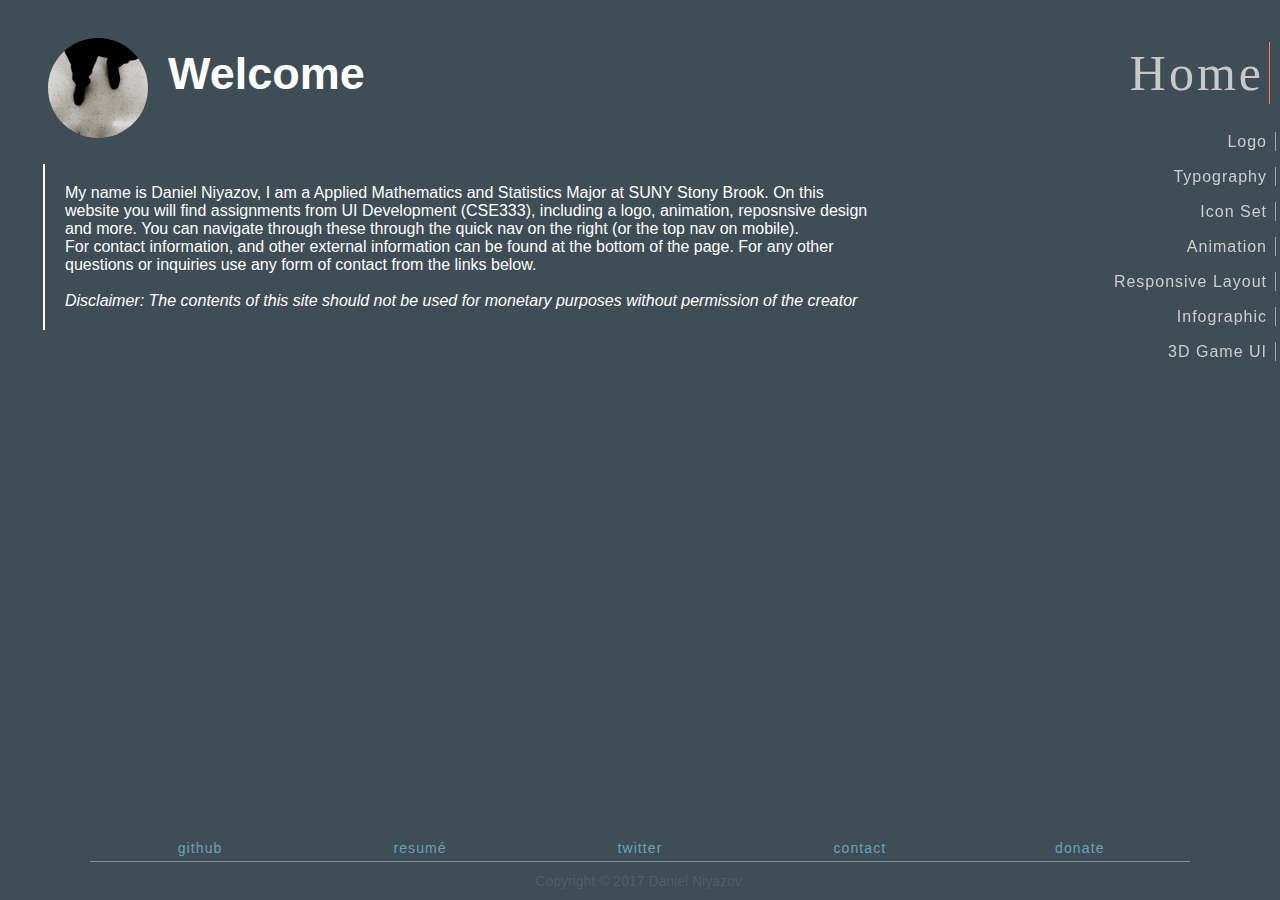
<file: index.html>
<!DOCTYPE html lang="en">
<html>
<head>
	<meta charset="utf-8">
	<meta name="viewport" content="width=device-width, initial-scale=1.0">
	<link rel="stylesheet" href="main.css">
	<script type="text/javascript" src="https://ajax.googleapis.com/ajax/libs/jquery/1.12.0/jquery.min.js"></script>
  <script type="text/javascript" src="js/mobile-nav.js"></script>
	<title>Home</title>
</head>

<body>
	<div id="mobileNavBar">
			<a href="javascript:void(0)" onclick="togglenav()"><img id="navOpen" src="resources/nav_button.svg" alt="MENU"></a>
			<p id="mobileNavTitle">Home</p>
	</div>
	<div id="bigTitle">
	  <h1>Home</h1>
	</div>
	<div>
		<ul id="side-nav">
			<li><a href="logo">Logo</a></li>
			<li><a href="typography">Typography</a></li>
			<li><a href="iconset">Icon Set</a></li>
			<li><a href="animation">Animation</a></li>
			<li><a href="responsive">Responsive Layout</a></li>
			<li><a href="infographic">Infographic</a></li>
			<li><a href="game">3D Game UI</a></li>
		</ul>
	</div>
	<div class="mainContent">
		<img class="avy" src="./resources/avy.jpg"><h1>Welcome</h1>
		<br>
		<p>
			My name is Daniel Niyazov, I am a Applied Mathematics and Statistics Major at SUNY Stony Brook. On this website you will find assignments from UI Development (CSE333), including a logo, animation, reposnsive design and more. You can navigate through these through the quick nav on the right (or the top nav on mobile).
			<br>
			For contact information, and other external information can be found at the bottom of the page. For any other questions or inquiries use any form of contact from the links below.
			<br>
			<br>
				<em>Disclaimer: The contents of this site should not be used for monetary purposes without permission of the creator</em>
		</p>
	</div>
	<div class="externalLinks">

				<div id="menuBar">
					<ul id="list-nav">
						<li><a href="https://github.com/ridn">github</a></li>
						<li><a href="https://ridn.me/resources/resume.pdf">resumé</a></li>
						<li><a href="https://twitter.com/r_idn">twitter</a></li>
						<li><a href="mailto:dan@ridn.me">contact</a></li>
						<li><a href="https://cash.me/$ridn">donate</a></li>
					</ul>
				</div>

	</div>
	<div class="footer">
		Copyright © 2017 Daniel Niyazov.
	</div>
</body>

</html>
</file>
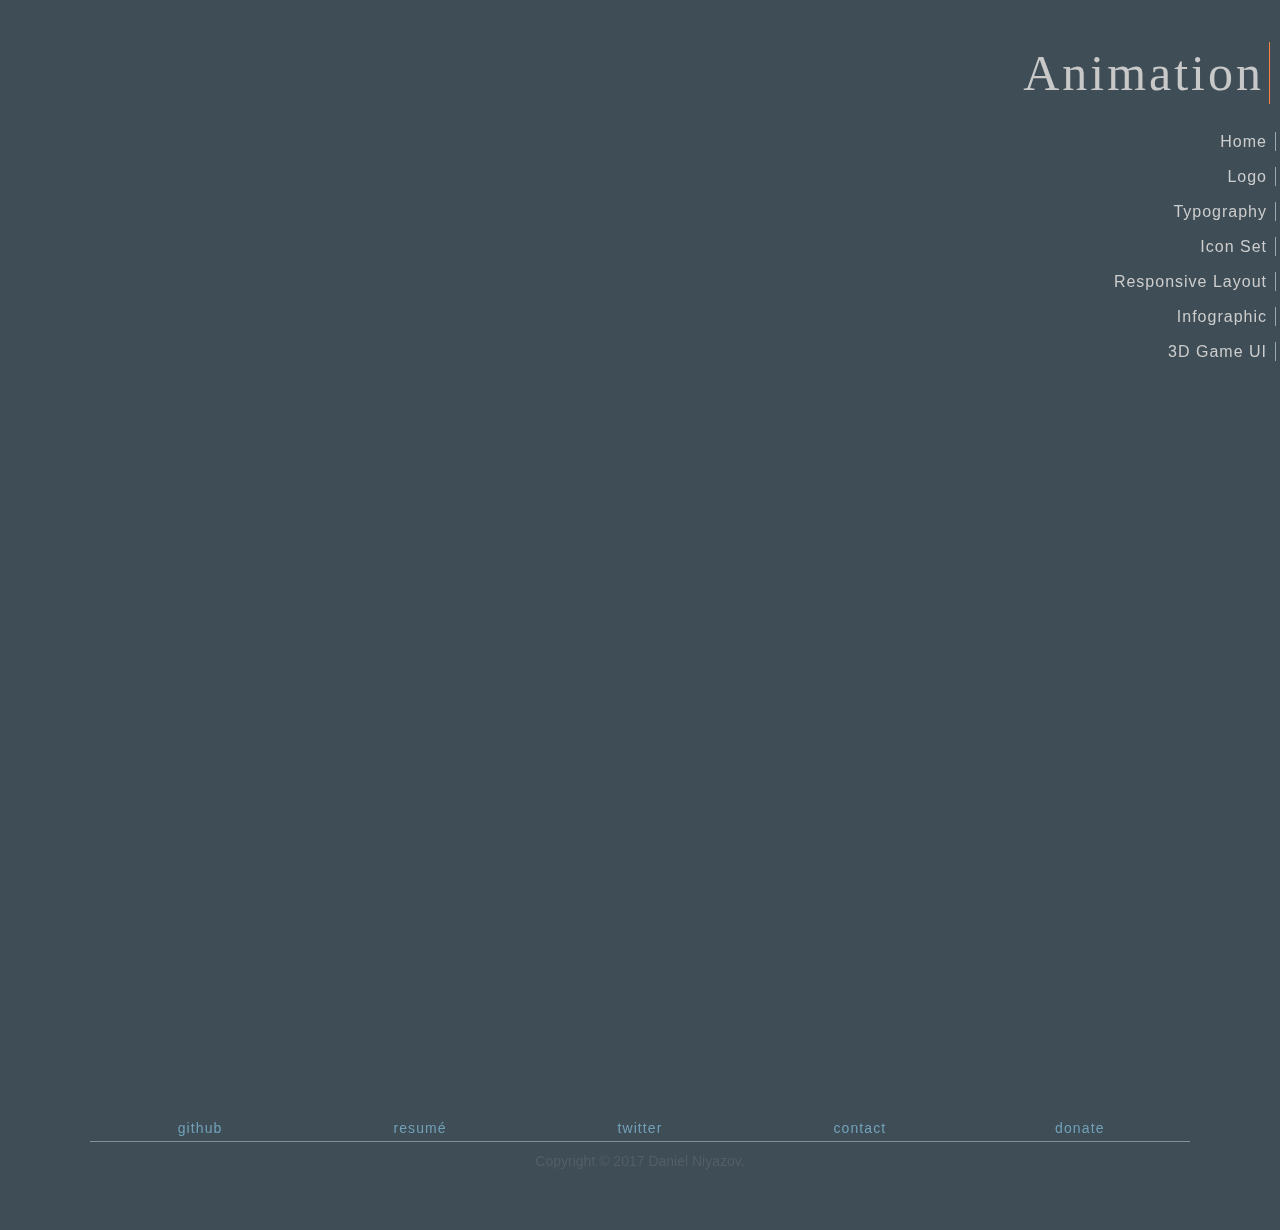
<file: animation/index.html>
<!DOCTYPE html>
<html>

<head>
  <meta charset="utf-8">
  <meta name="viewport" content="width=device-width, initial-scale=1.0">
  <title>Animation</title>
  <link rel="stylesheet" href="../main.css">
  <link rel="stylesheet" href="style/animation.css">
  <script type="text/javascript" src="https://ajax.googleapis.com/ajax/libs/jquery/1.12.0/jquery.min.js"></script>
  <script type="text/javascript" src="../js/mobile-nav.js"></script>

  <link href="https://fonts.googleapis.com/css?family=Roboto" rel="stylesheet" type="text/css">

</head>

<body class="htmlNoPages">
  <div id="mobileNavBar">
      <a href="javascript:void(0)" onclick="togglenav()"><img id="navOpen" src="../resources/nav_button.svg" alt="YO"></a>
      <p id="mobileNavTitle">Animation</p>
  </div>

	<div id="bigTitle">
	  <h1>Animation</h1>
	</div>
  <div>
    <ul id="side-nav">
      <li><a href="../">Home</a></li>
      <li><a href="../logo">Logo</a></li>
      <li><a href="../typography">Typography</a></li>
      <li><a href="../iconset">Icon Set</a></li>
      <li><a href="../responsive">Responsive Layout</a></li>
      <li><a href="../infographic">Infographic</a></li>
      <li><a href="../game">3D Game UI</a></li>
    </ul>
  </div>
	<div class="mainContent">
            <h1 class="gwd-p-pcgd gwd-p-1xrl gwd-p-28y2 gwd-gen-z2qzgwdanimation">Subtly</h1>
            <h1 class="gwd-p-pcgd gwd-p-sxkg gwd-gen-1g0ygwdanimation">Is</h1>
            <h1 class="gwd-p-pcgd gwd-p-1xrl gwd-p-1uig gwd-gen-16j9gwdanimation">Key</h1>

            <p id="animated" class="gwd-p-t70a gwd-gen-73epgwdanimation" >While animation can certainly be fun, attractive, and often even helpful to users, its important to know its limits. Users enjoy animations only as long as they don't impede on getting something done. It is well known that end users can be impatient, especially when using the web or applications. Should a page take an obnoxious amount of time to animate before its loaded and usable, productivity decreases. Given that the average time spent on a particular webpage is under a minute, using animations liberally severely cuts into that time. Furthermore, an animation can help draw attention to how things are intended to be used or make actions feel more natural. Incorrect use just for aesthetics can further complicate a user interface and alienate a user. <em>It looks pretty, but I can't figure out how to do anything</em>. That aside, properly employed animation can be helpful, feel natural, and add fluidity to an interface. Not to mention that lacking any sort of animation would also alienate users from lack of excitement. Most importantly they can be really fun to watch and interact with!</p>
            <br>
            <p class="blinker">Does this evoke any anticipation? </p>
            <div class="gwd-p-t70a images">
            <img class="lil-gif" src="./resources/slide.gif">
            <img class="lil-gif" src="./resources/loader.gif">
            <img class="lil-gif" src="./resources/switch.gif">
            </div>
        </div>
    <div class="spacer"></div>
	<div class="externalLinks">

				<div id="menuBar">
					<ul id="list-nav">
						<li><a href="https://github.com/ridn">github</a></li>
						<li><a href="https://ridn.me/resources/resume.pdf">resumé</a></li>
						<li><a href="https://twitter.com/r_idn">twitter</a></li>
						<li><a href="mailto:dan@ridn.me">contact</a></li>
						<li><a href="https://cash.me/$ridn">donate</a></li>
					</ul>
				</div>

	</div>
	<div class="footer">
		Copyright © 2017 Daniel Niyazov.
	</div>
</body>

</html>
</file>
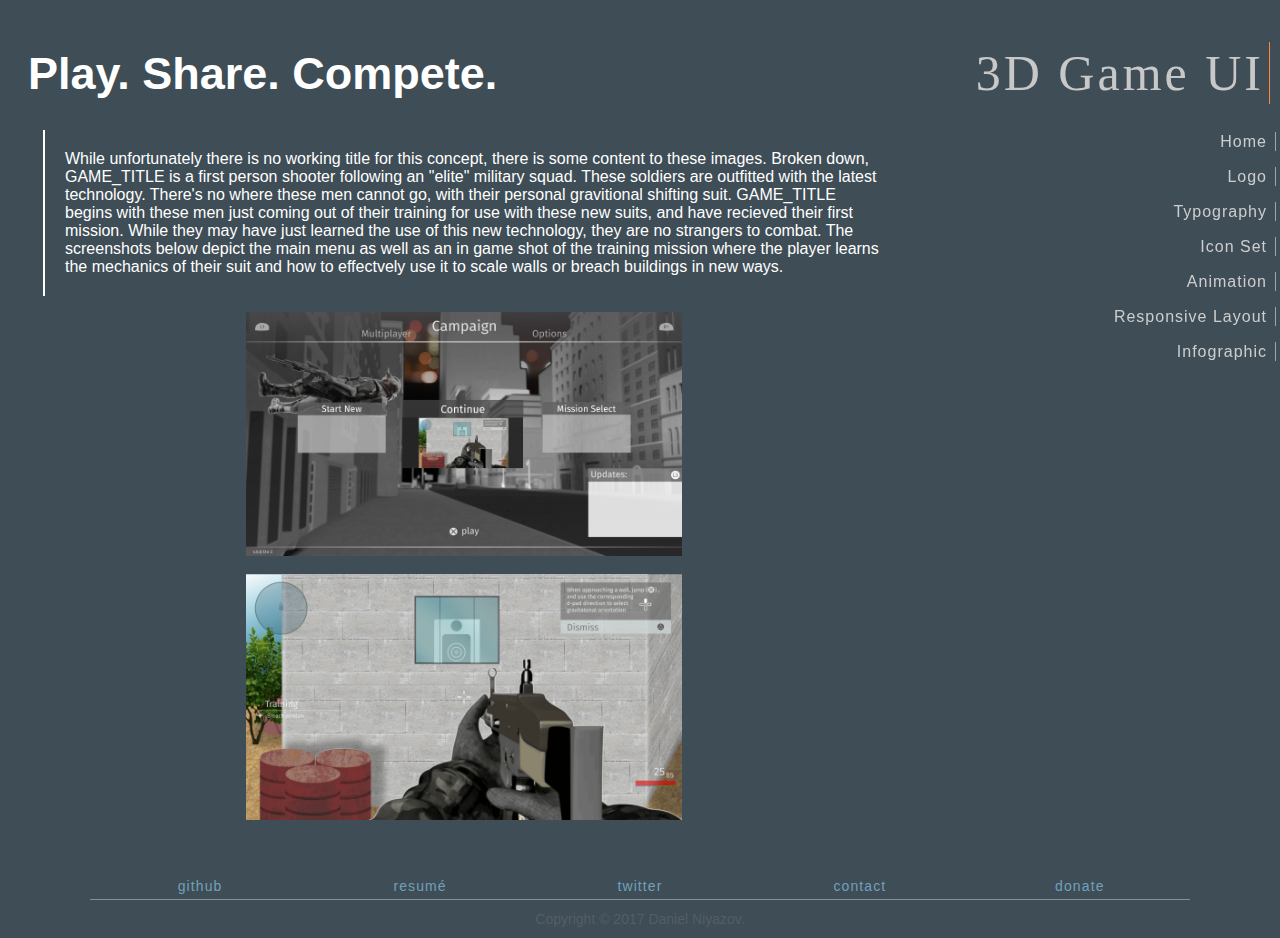
<file: game/index.html>
<!DOCTYPE html lang="en">
<html>
<head>
	<meta charset="utf-8">
	<meta name="viewport" content="width=device-width, initial-scale=1.0">
	<link rel="stylesheet" href="../main.css">
	<script type="text/javascript" src="https://ajax.googleapis.com/ajax/libs/jquery/1.12.0/jquery.min.js"></script>
  <script type="text/javascript" src="../js/mobile-nav.js"></script>
	<title>Game UI</title>
</head>

<body>
	<div id="mobileNavBar">
			<a href="javascript:void(0)" onclick="togglenav()"><img id="navOpen" src="../resources/nav_button.svg" alt="MENU"></a>
			<p id="mobileNavTitle">3D Game UI</p>
	</div>	<div id="bigTitle">
	  <h1>3D Game UI</h1>
	</div>
	<div>
		<ul id="side-nav">
			<li><a href="../">Home</a></li>
			<li><a href="../logo">Logo</a></li>
			<li><a href="../typography">Typography</a></li>
			<li><a href="../iconset">Icon Set</a></li>
			<li><a href="../animation">Animation</a></li>
			<li><a href="../responsive">Responsive Layout</a></li>
			<li><a href="../infographic">Infographic</a></li>
		</ul>
	</div>
	<div class="mainContent">
		<h1>Play. Share. Compete.</h1>
		<p>
			While unfortunately there is no working title for this concept, there is some content to these images.
			Broken down, GAME_TITLE is a first person shooter following an "elite" military squad. These soldiers are outfitted with the latest technology. There's no where these men cannot go, with their personal gravitional shifting suit. GAME_TITLE begins with these men just coming out of their training for use with these new suits, and have recieved their first mission. While they may have just learned the use of this new technology, they are no strangers to combat.
			The screenshots below depict the main menu as well as an in game shot of the training mission where the player learns the mechanics of their suit and how to effectvely use it to scale walls or breach buildings in new ways.
		</p>
		<img class="full-res" src="./resources/gameui.ss1.png">
		<br>
		<img class="full-res" src="./resources/gameui.ss2.png">
	</div>
	<div class="spacer"></div>

	<div class="externalLinks">

				<div id="menuBar">
					<ul id="list-nav">
						<li><a href="https://github.com/ridn">github</a></li>
						<li><a href="https://ridn.me/resources/resume.pdf">resumé</a></li>
						<li><a href="https://twitter.com/r_idn">twitter</a></li>
						<li><a href="mailto:dan@ridn.me">contact</a></li>
						<li><a href="https://cash.me/$ridn">donate</a></li>
					</ul>
				</div>

	</div>
	<div class="footer">
		Copyright © 2017 Daniel Niyazov.
	</div>
</body>

</html>
</file>
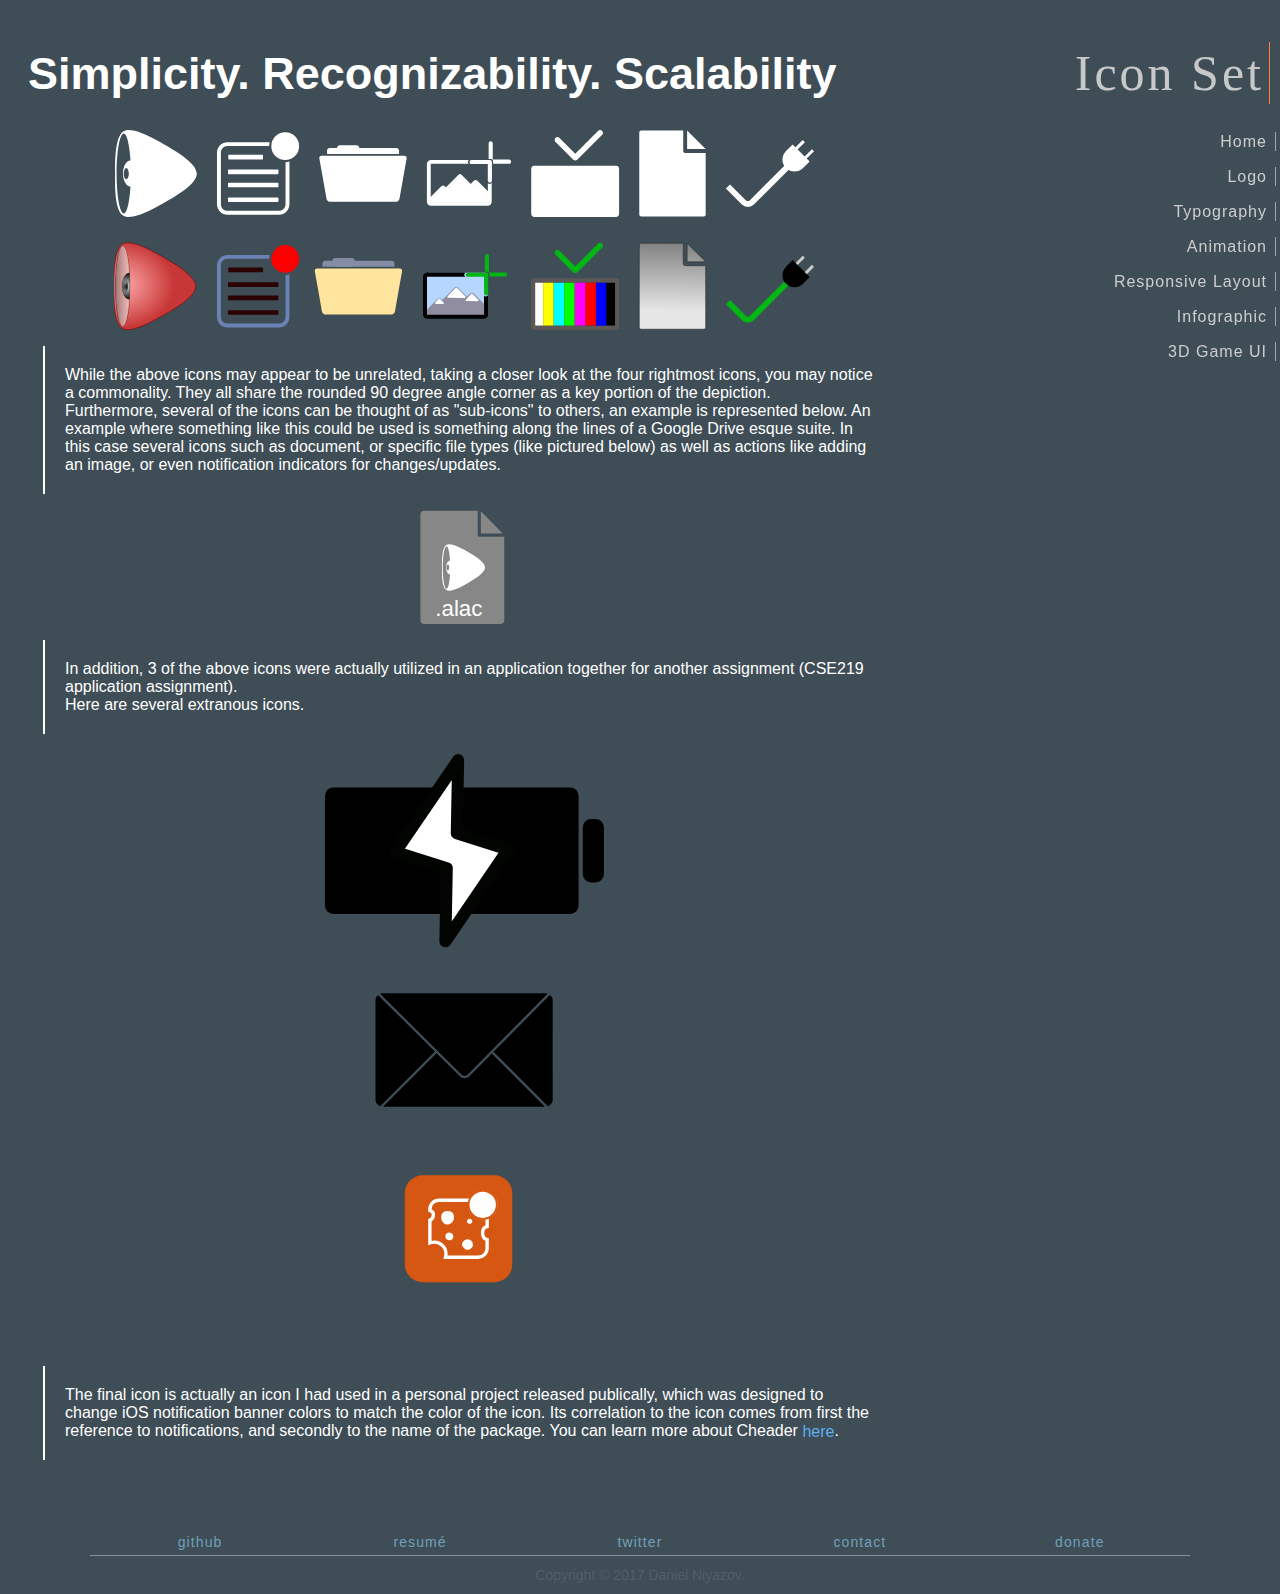
<file: iconset/index.html>
<!DOCTYPE html lang="en">
<html>
<head>
	<meta charset="utf-8">
	<meta name="viewport" content="width=device-width, initial-scale=1.0">
	<link rel="stylesheet" href="../main.css">
	<script type="text/javascript" src="https://ajax.googleapis.com/ajax/libs/jquery/1.12.0/jquery.min.js"></script>
  <script type="text/javascript" src="../js/mobile-nav.js"></script>
	<title>Icons</title>
</head>

<body>
	<div id="mobileNavBar">
			<a href="javascript:void(0)" onclick="togglenav()"><img id="navOpen" src="../resources/nav_button.svg" alt="YO"></a>
			<p id="mobileNavTitle">Icon Set</p>
	</div>

	<div id="bigTitle">
	  <h1>Icon Set</h1>
	</div>
	<div>
		<ul id="side-nav">
			<li><a href="../">Home</a></li>
			<li><a href="../logo">Logo</a></li>
			<li><a href="../typography">Typography</a></li>
			<li><a href="../animation">Animation</a></li>
			<li><a href="../responsive">Responsive Layout</a></li>
			<li><a href="../infographic">Infographic</a></li>
			<li><a href="../game">3D Game UI</a></li>
		</ul>
	</div>
	<div class="mainContent">
		<h1>Simplicity. Recognizability. Scalability</h1>
		<img src='./resources/iconset.svg' alt='complete icon set'>
		<p>
			While the above icons may appear to be unrelated, taking a closer look at the four rightmost icons, you may notice a commonality. They all share the rounded 90 degree angle corner as a key portion of the depiction.
			<br>
			Furthermore, several of the icons can be thought of as "sub-icons" to others, an example is represented below. An example where something like this could be used is something along the lines of a Google Drive esque suite. In this case several icons such as document, or specific file types (like pictured below) as well as actions like adding an image, or even notification indicators for changes/updates.
		</p>
		<img src="./resources/doc-audio.svg">
		<p>
			In addition, 3 of the above icons were actually utilized in an application together for another assignment (CSE219 application assignment).
			<br>
			Here are several extranous icons.
		</p>
		<img src="./resources/battery.svg"><img src="./resources/mail.svg"><img src="./resources/cheader.svg">
		<p>
			The final icon is actually an icon I had used in a personal project released publically, which was designed to change iOS notification banner colors to match the color of the icon. Its correlation to the icon comes from first the reference to notifications, and secondly to the name of the package. You can learn more about Cheader <a href="http://cydia.saurik.com/package/com.ridn.cheader/" target="_blank">here</a>.
		</p>
	</div>
	<div class="spacer"></div>

	<div class="externalLinks">

				<div id="menuBar">
					<ul id="list-nav">
						<li><a href="https://github.com/ridn">github</a></li>
						<li><a href="https://ridn.me/resources/resume.pdf">resumé</a></li>
						<li><a href="https://twitter.com/r_idn">twitter</a></li>
						<li><a href="mailto:dan@ridn.me">contact</a></li>
						<li><a href="https://cash.me/$ridn">donate</a></li>
					</ul>
				</div>

	</div>
	<div class="footer">
		Copyright © 2017 Daniel Niyazov.
	</div>
</body>

</html>
</file>
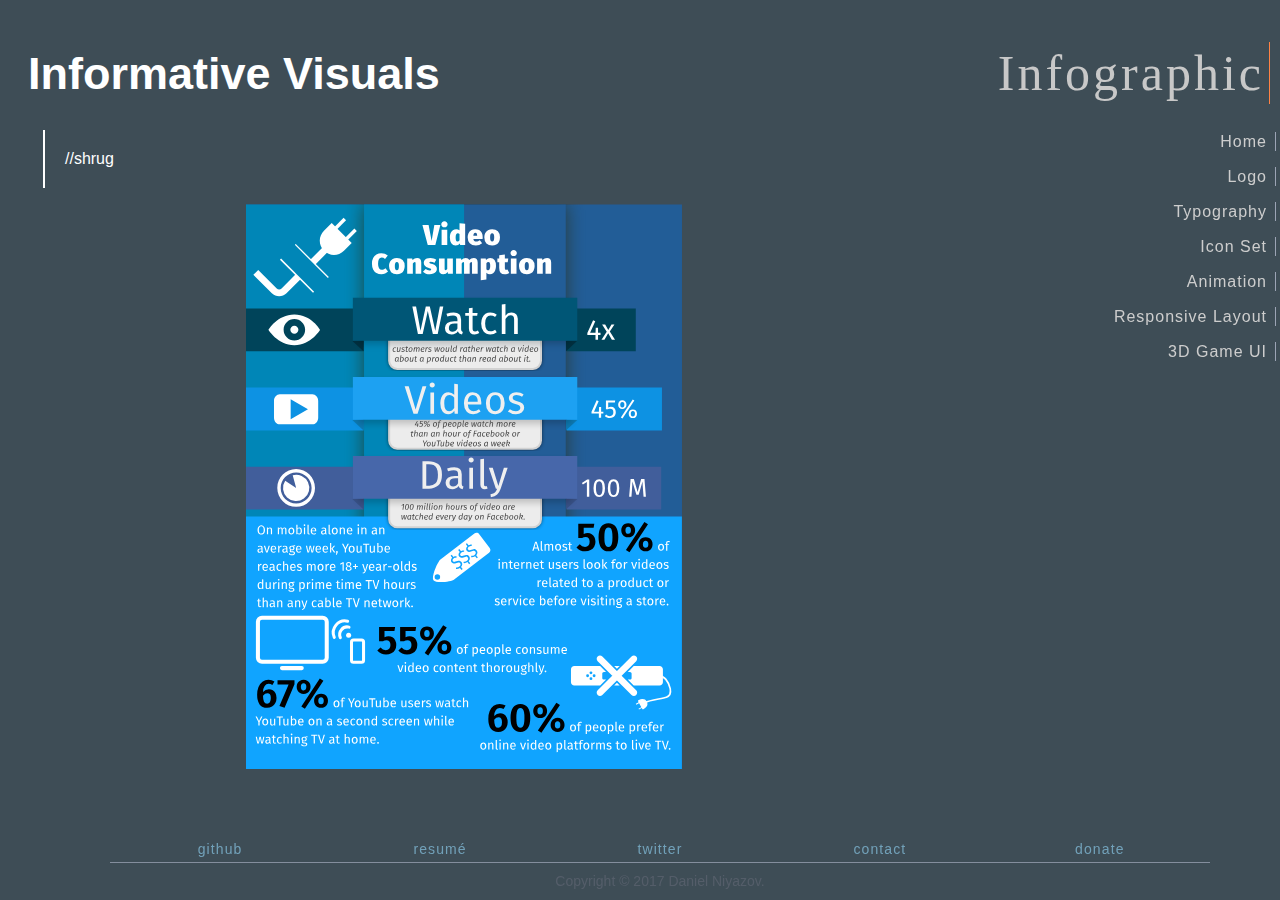
<file: infographic/index.html>
<!DOCTYPE html lang="en">
<html>
<head>
	<meta charset="utf-8">
	<meta name="viewport" content="width=device-width, initial-scale=1.0">
	<link rel="stylesheet" href="../main.css">
	<script type="text/javascript" src="https://ajax.googleapis.com/ajax/libs/jquery/1.12.0/jquery.min.js"></script>
  <script type="text/javascript" src="../js/mobile-nav.js"></script>
	<title>Infographic</title>
</head>

<body>
	<div id="mobileNavBar">
			<a href="javascript:void(0)" onclick="togglenav()"><img id="navOpen" src="../resources/nav_button.svg" alt="MENU"></a>
			<p id="mobileNavTitle">Infographic</p>
	</div>
	<div id="bigTitle">
	  <h1>Infographic</h1>
	</div>
	<div>
		<ul id="side-nav">
			<li><a href="../">Home</a></li>
			<li><a href="../logo">Logo</a></li>
			<li><a href="../typography">Typography</a></li>
			<li><a href="../iconset">Icon Set</a></li>
			<li><a href="../animation">Animation</a></li>
			<li><a href="../responsive">Responsive Layout</a></li>
			<li><a href="../game">3D Game UI</a></li>
		</ul>
	</div>
	<div class="mainContent">
		<h1>Informative Visuals</h1>
		<p>//shrug</p>
		<img class="full-res" src = "resources/video-infographic-no-text.svg"
	</div>
	<div class="spacer"></div>
	<div class="externalLinks">

				<div id="menuBar">
					<ul id="list-nav">
						<li><a href="https://github.com/ridn">github</a></li>
						<li><a href="https://ridn.me/resources/resume.pdf">resumé</a></li>
						<li><a href="https://twitter.com/r_idn">twitter</a></li>
						<li><a href="mailto:dan@ridn.me">contact</a></li>
						<li><a href="https://cash.me/$ridn">donate</a></li>
					</ul>
				</div>

	</div>
	<div class="footer">
		Copyright © 2017 Daniel Niyazov.
	</div>
</body>

</html>
</file>
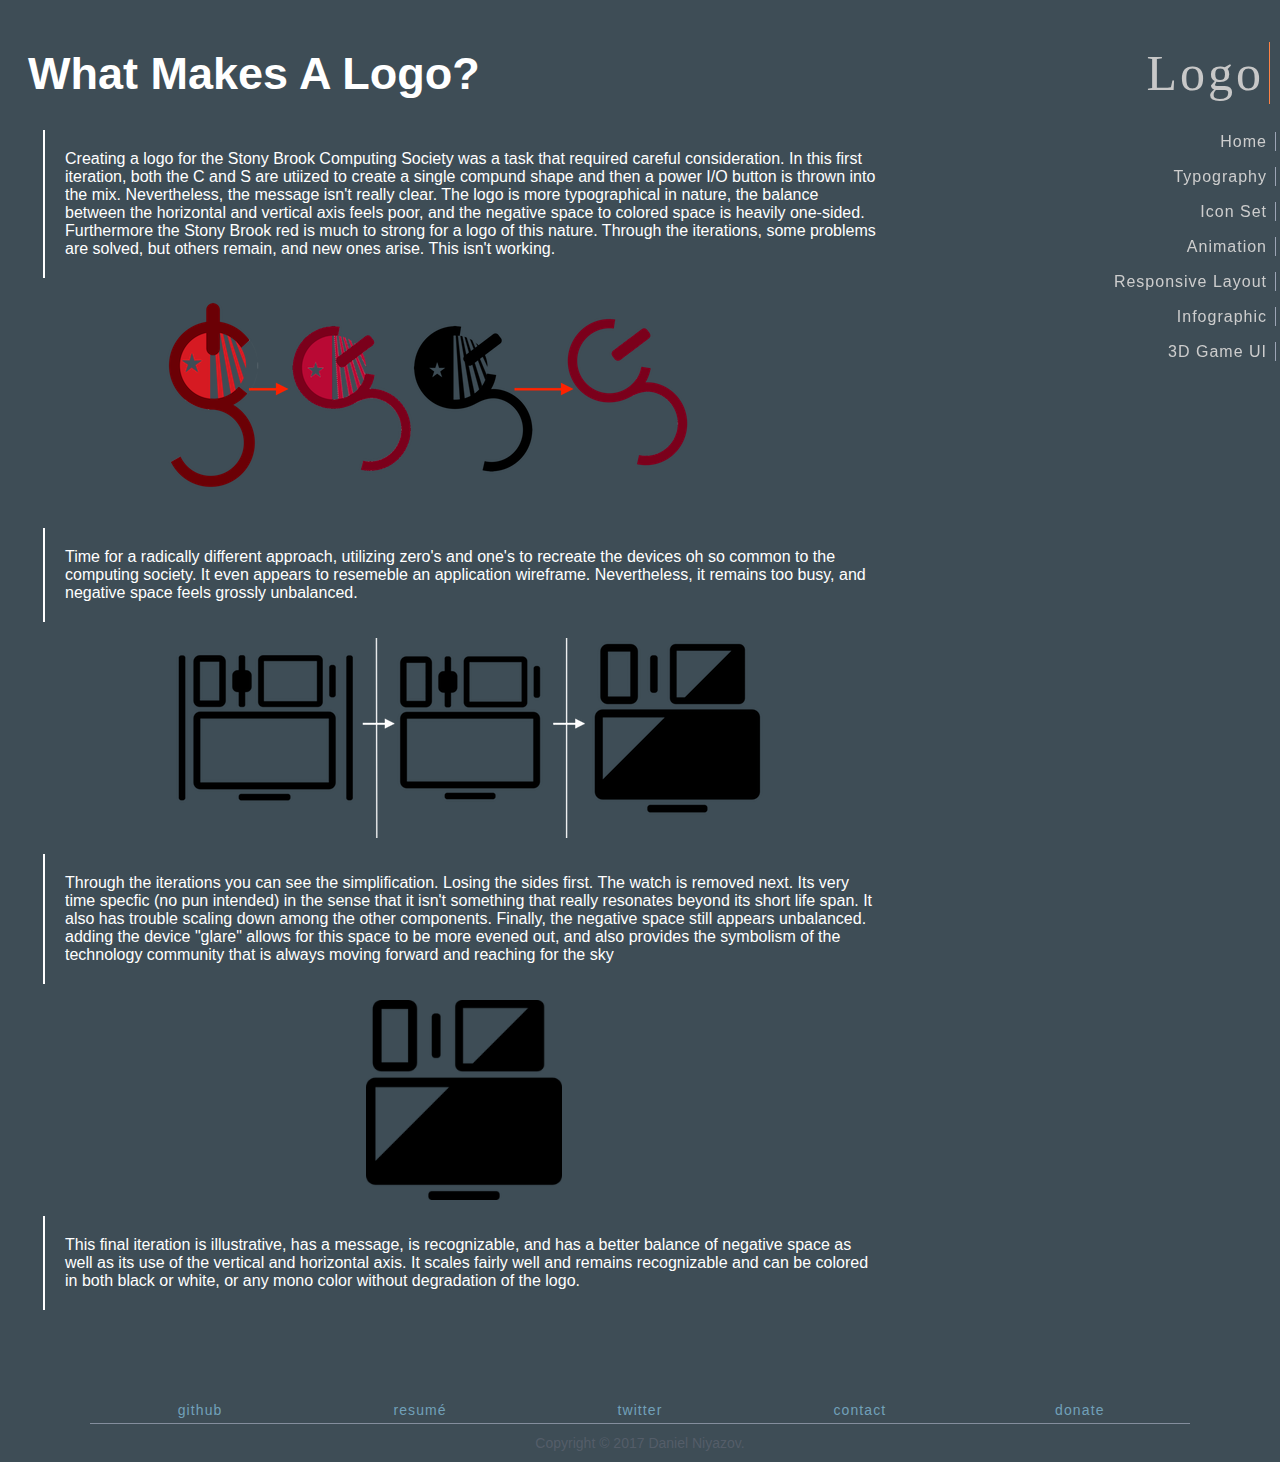
<file: logo/index.html>
<!DOCTYPE html lang="en">
<html>
<head>
	<meta charset="utf-8">
	<link rel="stylesheet" href="../main.css">
	<meta name="viewport" content="width=device-width, initial-scale=1.0">
	<script type="text/javascript" src="https://ajax.googleapis.com/ajax/libs/jquery/1.12.0/jquery.min.js"></script>
  <script type="text/javascript" src="../js/mobile-nav.js"></script>
	<title>Logo</title>
</head>

<body>
	<div id="mobileNavBar">
			<a href="javascript:void(0)" onclick="togglenav()"><img id="navOpen" src="../resources/nav_button.svg" alt="MENU"></a>
			<p id="mobileNavTitle">Logo</p>
	</div>
	<div id="bigTitle">
		<h1>Logo</h1>
	</div>
	<div>
		<ul id="side-nav">
			<li><a href="../">Home</a></li>
			<li><a href="../typography">Typography</a></li>
			<li><a href="../iconset">Icon Set</a></li>
			<li><a href="../animation">Animation</a></li>
			<li><a href="../responsive">Responsive Layout</a></li>
			<li><a href="../infographic">Infographic</a></li>
			<li><a href="../game">3D Game UI</a></li>
		</ul>
	</div>
	<div class="mainContent">
		<h1>What Makes A Logo?</h1>
		<p>
			Creating a logo for the Stony Brook Computing Society was a task that required careful consideration. In this first iteration, both the C and S are utiized to create a single compund shape and then a power I/O button is thrown into the mix.
			Nevertheless, the message isn't really clear. The logo is more typographical in nature, the balance between the horizontal and vertical axis feels poor, and the negative space to colored space is heavily one-sided. Furthermore the Stony Brook red is much to strong for a logo of this nature.
			Through the iterations, some problems are solved, but others remain, and new ones arise. This isn't working.
		</p>
		<img src='./resources/logo-1.png' alt='logo process one'>
		<br>
		<p>Time for a radically different approach, utilizing zero's and one's to recreate the devices oh so common to the computing society. It even appears to resemeble an application wireframe. Nevertheless, it remains too busy, and negative space feels grossly unbalanced.</p>
		<img src='./resources/logo-2.png' alt="logo process two">
		<p>Through the iterations you can see the simplification. Losing the sides first. The watch is removed next. Its very time specfic (no pun intended) in the sense that it isn't something that really resonates beyond its short life span. It also has trouble scaling down among the other components.
		Finally, the negative space still appears unbalanced. adding the device "glare" allows for this space to be more evened out, and also provides the symbolism of the technology community that is always moving forward and reaching for the sky</p>
		<img src='./resources/logo-final.png' alt='final logo'>
		<p>This final iteration is illustrative, has a message, is recognizable, and has a better balance of negative space as well as its use of the vertical and horizontal axis. It scales fairly well and remains recognizable and can be colored in both black or white, or any mono color without degradation of the logo.</p>
		<br>
		<div class="spacer"></div>
	</div>
	<div class="externalLinks">

		<div id="menuBar">
			<ul id="list-nav">
				<li><a href="https://github.com/ridn">github</a></li>
				<li><a href="https://ridn.me/resources/resume.pdf">resumé</a></li>
				<li><a href="https://twitter.com/r_idn">twitter</a></li>
				<li><a href="mailto:dan@ridn.me">contact</a></li>
				<li><a href="https://cash.me/$ridn">donate</a></li>
			</ul>
		</div>

	</div>
	<div class="footer">
		Copyright © 2017 Daniel Niyazov.
	</div>
</body>

</html>
</file>
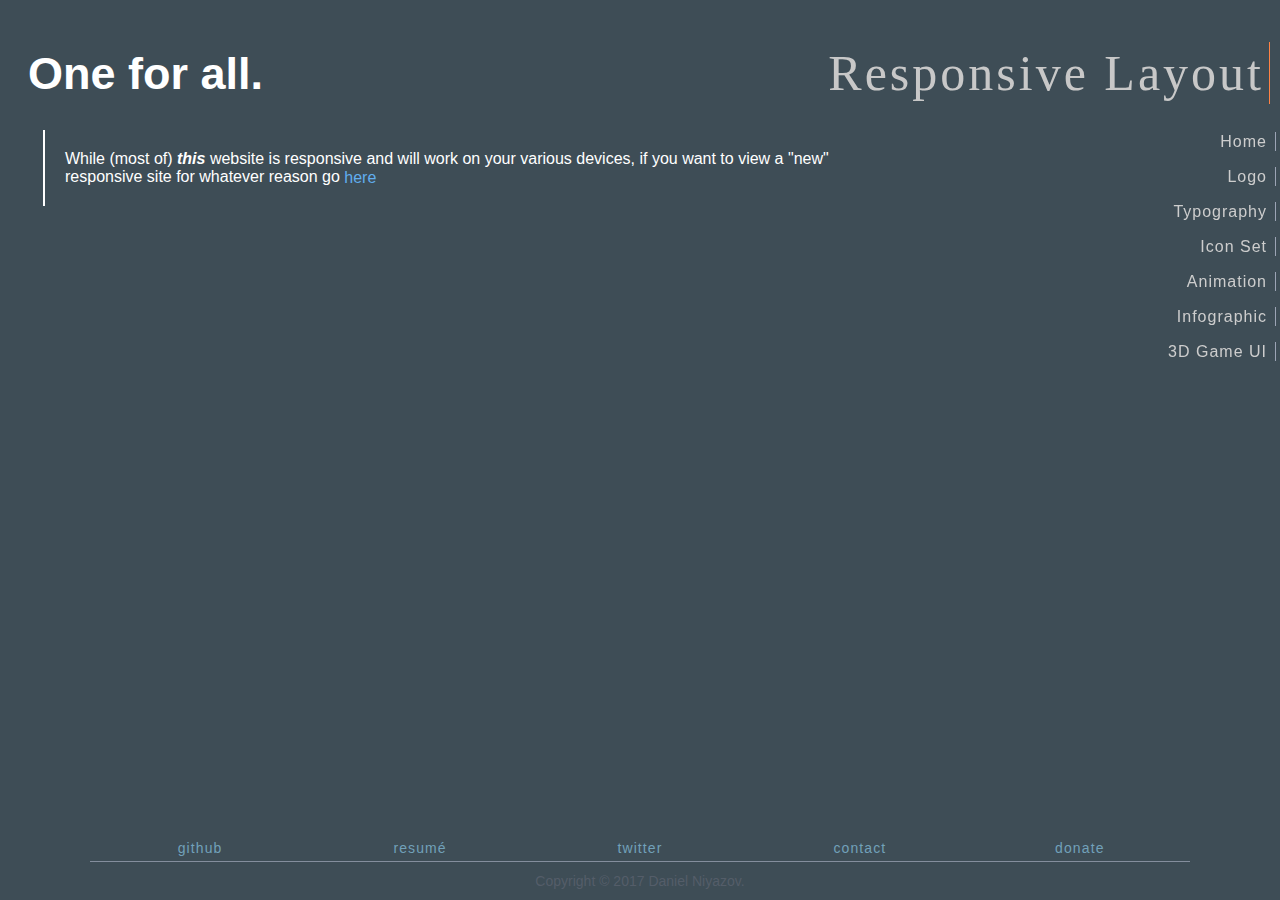
<file: responsive/index.html>
<!DOCTYPE html lang="en">
<html>
<head>
	<meta charset="utf-8">
	<meta name="viewport" content="width=device-width, initial-scale=1.0">
	<link rel="stylesheet" href="../main.css">
	<title>Responsive Layout</title>
	<script type="text/javascript" src="https://ajax.googleapis.com/ajax/libs/jquery/1.12.0/jquery.min.js"></script>
  <script type="text/javascript" src="../js/mobile-nav.js"></script>
</head>

<body>
	<div id="mobileNavBar">
			<a href="javascript:void(0)" onclick="togglenav()"><img id="navOpen" src="../resources/nav_button.svg" alt="MENU"></a>
			<p id="mobileNavTitle">Responsive Layout</p>
	</div>
	<div id="bigTitle">
	  <h1>Responsive Layout</h1>
	</div>
	<div>
		<ul id="side-nav">
			<li><a href="../">Home</a></li>
			<li><a href="../logo">Logo</a></li>
			<li><a href="../typography">Typography</a></li>
			<li><a href="../iconset">Icon Set</a></li>
			<li><a href="../animation">Animation</a></li>
			<li><a href="../infographic">Infographic</a></li>
			<li><a href="../game">3D Game UI</a></li>
		</ul>
	</div>
	<div class="mainContent">
		<h1>One for all.</h1>
		<p>
			While (most of) <strong><em>this</em></strong> website is responsive and will work on your various devices, if you want to view a "new" responsive site for whatever reason go <a href="./extra">here</a>

		</p>
	</div>
	<div class="externalLinks">

				<div id="menuBar">
					<ul id="list-nav">
						<li><a href="https://github.com/ridn">github</a></li>
						<li><a href="https://ridn.me/resources/resume.pdf">resumé</a></li>
						<li><a href="https://twitter.com/r_idn">twitter</a></li>
						<li><a href="mailto:dan@ridn.me">contact</a></li>
						<li><a href="https://cash.me/$ridn">donate</a></li>
					</ul>
				</div>

	</div>
	<div class="footer">
		Copyright © 2017 Daniel Niyazov.
	</div>
</body>

</html>
</file>
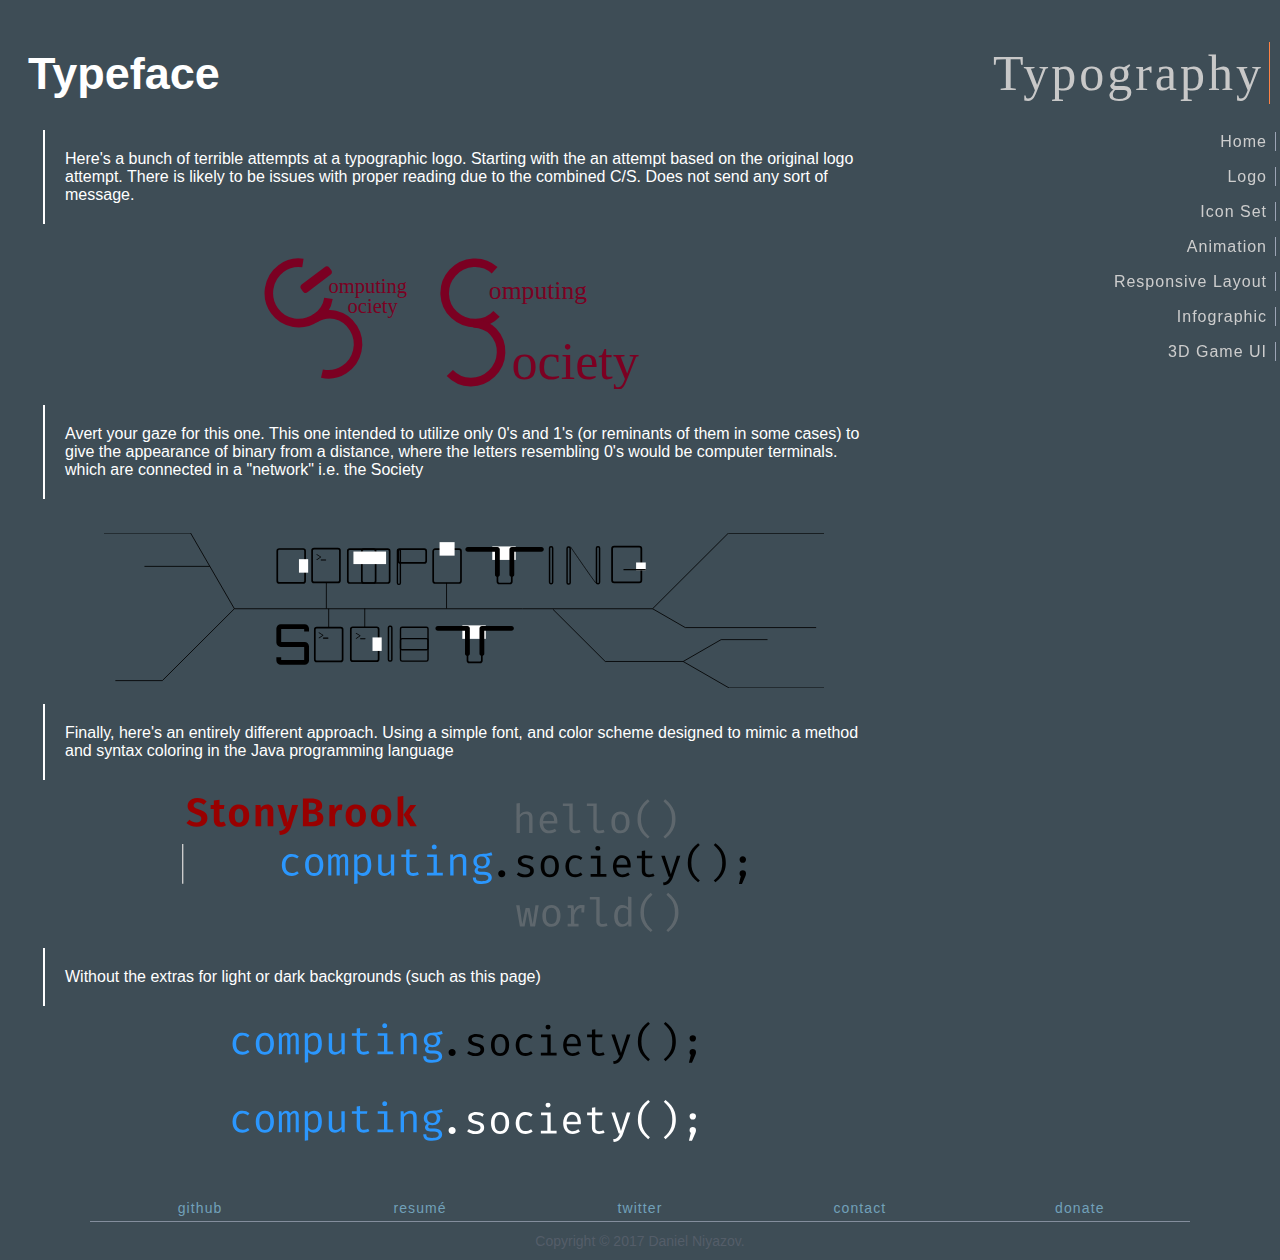
<file: typography/index.html>
<!DOCTYPE html lang="en">
<html>
<head>
	<meta charset="utf-8">
	<meta name="viewport" content="width=device-width, initial-scale=1.0">
	<link rel="stylesheet" href="../main.css">
	<script type="text/javascript" src="https://ajax.googleapis.com/ajax/libs/jquery/1.12.0/jquery.min.js"></script>
  <script type="text/javascript" src="../js/mobile-nav.js"></script>
	<title>Typography</title>
</head>

<body>
	<div id="mobileNavBar">
			<a href="javascript:void(0)" onclick="togglenav()"><img id="navOpen" src="../resources/nav_button.svg" alt="MENU"></a>
			<p id="mobileNavTitle">Typography</p>
	</div>

	<div id="bigTitle">
	  <h1>Typography</h1>
	</div>
	<div>
		<ul id="side-nav">
			<li><a href="../">Home</a></li>
			<li><a href="../logo">Logo</a></li>
			<li><a href="../iconset">Icon Set</a></li>
			<li><a href="../animation">Animation</a></li>
			<li><a href="../responsive">Responsive Layout</a></li>
			<li><a href="../infographic">Infographic</a></li>
			<li><a href="../game">3D Game UI</a></li>
		</ul>
	</div>	<div class="mainContent">
		<h1>Typeface</h1>
		<p>Here's a bunch of terrible attempts at a typographic logo. Starting with the an attempt based on the original logo attempt. There is likely to be issues with proper reading due to the combined C/S. Does not send any sort of message.</p>
		<br>
		<img width="400px" src="./resources/sbcs-typography-meh.svg">
		<p>Avert your gaze for this one. This one intended to utilize only 0's and 1's (or reminants of them in some cases) to give the appearance of binary from a distance, where the letters resembling 0's would be computer terminals. which are connected in a "network" i.e. the Society</p>
		<br>
		<img src="./resources/sbcs.worst.svg">

		<p>Finally, here's an entirely different approach. Using a simple font, and color scheme designed to mimic a method and syntax coloring in the Java programming language</p>
		<img src="./resources/sbcs.type.full.svg">
		<p>Without the extras for light or dark backgrounds (such as this page)</p>
		<img src="./resources/sbcs.type.min.svg">
		<br><br>
		<img src="./resources/sbcs.type.light.min.svg">

	</div>
	<div class="spacer"></div>

	<div class="externalLinks">

				<div id="menuBar">
					<ul id="list-nav">
						<li><a href="https://github.com/ridn">github</a></li>
						<li><a href="https://ridn.me/resources/resume.pdf">resumé</a></li>
						<li><a href="https://twitter.com/r_idn">twitter</a></li>
						<li><a href="mailto:dan@ridn.me">contact</a></li>
						<li><a href="https://cash.me/$ridn">donate</a></li>
					</ul>
				</div>

	</div>
	<div class="footer">
		Copyright © 2017 Daniel Niyazov.
	</div>
</body>

</html>
</file>
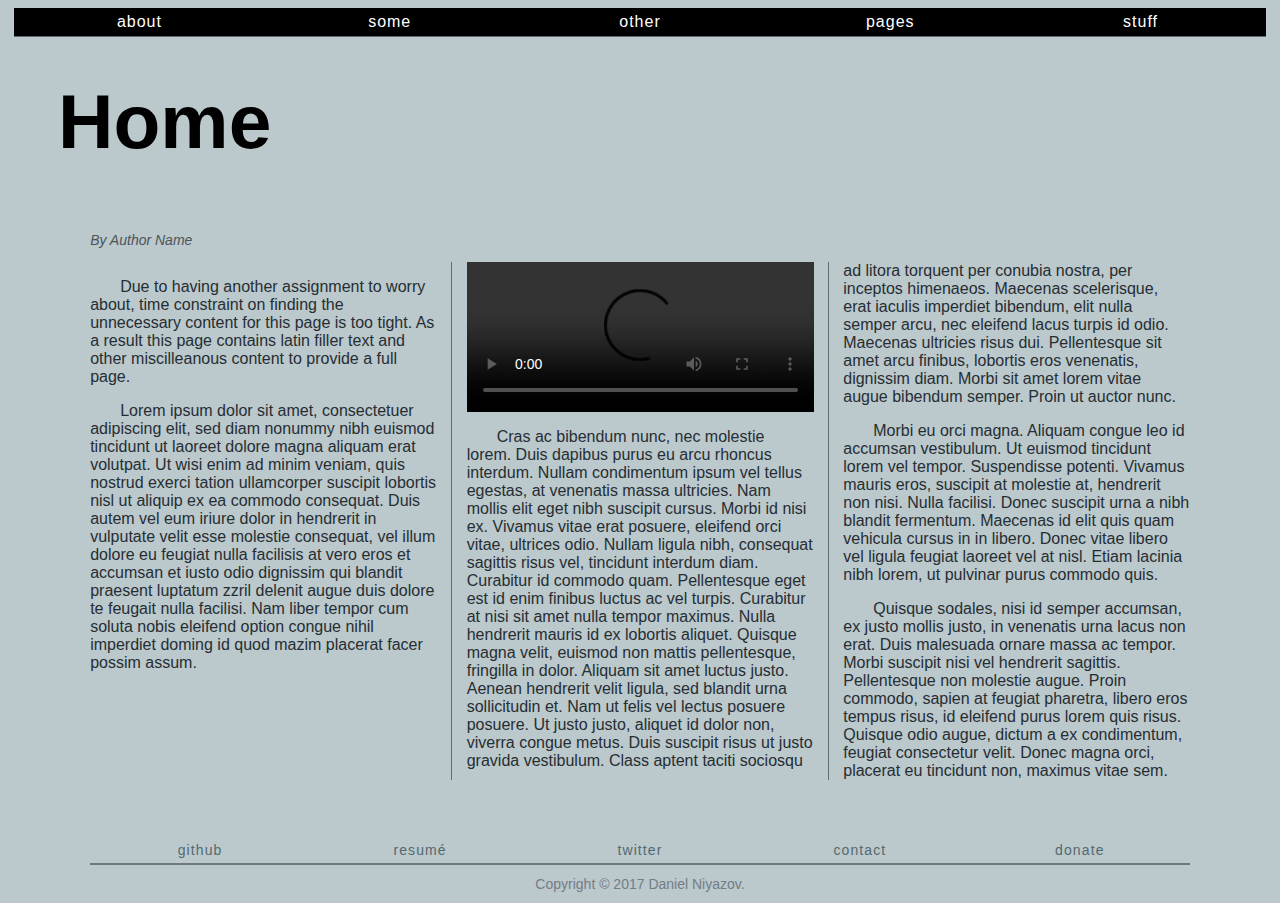
<file: responsive/extra/index.html>
<!DOCTYPE html lang="en">
<html>
<head>
	<meta charset="utf-8">
	<link rel="stylesheet" href="main.css">
	<meta name="viewport" content="width=device-width, initial-scale=1.0">
	<script type="text/javascript" src="https://ajax.googleapis.com/ajax/libs/jquery/1.12.0/jquery.min.js"></script>
  <script type="text/javascript" src="../../js/mobile-nav.js"></script>
	<title>Home</title>
</head>

<body>
	<div id="mobileNavBar">
			<a href="javascript:void(0)" onclick="togglenav()"><img id="navOpen" src="../../resources/nav_button.svg" alt="MENU"></a>
			<p id="mobileNavTitle">Home</p>
	</div>

	<div class="topbar">
		<ul id="side-nav">
			<li><a href="./">about</a></li>
			<li><a href="./">some</a></li>
			<li><a href="./">other</a></li>
			<li><a href="./">pages</a></li>
			<li><a href="./">stuff</a></li>
		</ul>
	</div>
	<br>
	<div id="bigTitle">
	  <h1>Home</h1>

	</div>
	<div class="content">
		<p class="byline">By Author Name</p>
		<p>
			Due to having another assignment to worry about, time constraint on finding the unnecessary content for this page is too tight. As a result this page contains latin filler text and other miscilleanous content to provide a full page.
		<p>
			Lorem ipsum dolor sit amet, consectetuer adipiscing elit, sed diam nonummy nibh euismod tincidunt ut laoreet dolore magna aliquam erat volutpat. Ut wisi enim ad minim veniam, quis nostrud exerci tation ullamcorper suscipit lobortis nisl ut aliquip ex ea commodo consequat. Duis autem vel eum iriure dolor in hendrerit in vulputate velit esse molestie consequat, vel illum dolore eu feugiat nulla facilisis at vero eros et accumsan et iusto odio dignissim qui blandit praesent luptatum zzril delenit augue duis dolore te feugait nulla facilisi. Nam liber tempor cum soluta nobis eleifend option congue nihil imperdiet doming id quod mazim placerat facer possim assum.
		</p>

		<video width=100% controls>
		  <source src="http://distribution.bbb3d.renderfarming.net/video/mp4/bbb_sunflower_1080p_30fps_normal.mp4" type="video/mp4">
		  Your browser does not support the video tag.
		</video>
		<p>
			Cras ac bibendum nunc, nec molestie lorem. Duis dapibus purus eu arcu rhoncus interdum. Nullam condimentum ipsum vel tellus egestas, at venenatis massa ultricies. Nam mollis elit eget nibh suscipit cursus. Morbi id nisi ex. Vivamus vitae erat posuere, eleifend orci vitae, ultrices odio. Nullam ligula nibh, consequat sagittis risus vel, tincidunt interdum diam. Curabitur id commodo quam. Pellentesque eget est id enim finibus luctus ac vel turpis. Curabitur at nisi sit amet nulla tempor maximus. Nulla hendrerit mauris id ex lobortis aliquet. Quisque magna velit, euismod non mattis pellentesque, fringilla in dolor. Aliquam sit amet luctus justo. Aenean hendrerit velit ligula, sed blandit urna sollicitudin et. Nam ut felis vel lectus posuere posuere. Ut justo justo, aliquet id dolor non, viverra congue metus. Duis suscipit risus ut justo gravida vestibulum. Class aptent taciti sociosqu ad litora torquent per conubia nostra, per inceptos himenaeos. Maecenas scelerisque, erat iaculis imperdiet bibendum, elit nulla semper arcu, nec eleifend lacus turpis id odio. Maecenas ultricies risus dui. Pellentesque sit amet arcu finibus, lobortis eros venenatis, dignissim diam. Morbi sit amet lorem vitae augue bibendum semper. Proin ut auctor nunc.
		</p>
		<p>
			Morbi eu orci magna. Aliquam congue leo id accumsan vestibulum. Ut euismod tincidunt lorem vel tempor. Suspendisse potenti. Vivamus mauris eros, suscipit at molestie at, hendrerit non nisi. Nulla facilisi. Donec suscipit urna a nibh blandit fermentum. Maecenas id elit quis quam vehicula cursus in in libero. Donec vitae libero vel ligula feugiat laoreet vel at nisl. Etiam lacinia nibh lorem, ut pulvinar purus commodo quis.
		</p>
		<p>
			Quisque sodales, nisi id semper accumsan, ex justo mollis justo, in venenatis urna lacus non erat. Duis malesuada ornare massa ac tempor. Morbi suscipit nisi vel hendrerit sagittis. Pellentesque non molestie augue. Proin commodo, sapien at feugiat pharetra, libero eros tempus risus, id eleifend purus lorem quis risus. Quisque odio augue, dictum a ex condimentum, feugiat consectetur velit. Donec magna orci, placerat eu tincidunt non, maximus vitae sem.


		</p>
	</div>
	<div class="externalLinks">

				<div class="menuBar">
					<ul id="list-nav">
						<li><a href="https://github.com/ridn">github</a></li>
						<li><a href="https://ridn.me/resources/resume.pdf">resumé</a></li>
						<li><a href="https://twitter.com/r_idn">twitter</a></li>
						<li><a href="mailto:dan@ridn.me">contact</a></li>
						<li><a href="https://cash.me/$ridn">donate</a></li>
					</ul>
				</div>

	</div>
	<div class="footer">
		Copyright © 2017 Daniel Niyazov.
	</div>
</body>

</html>
</file>
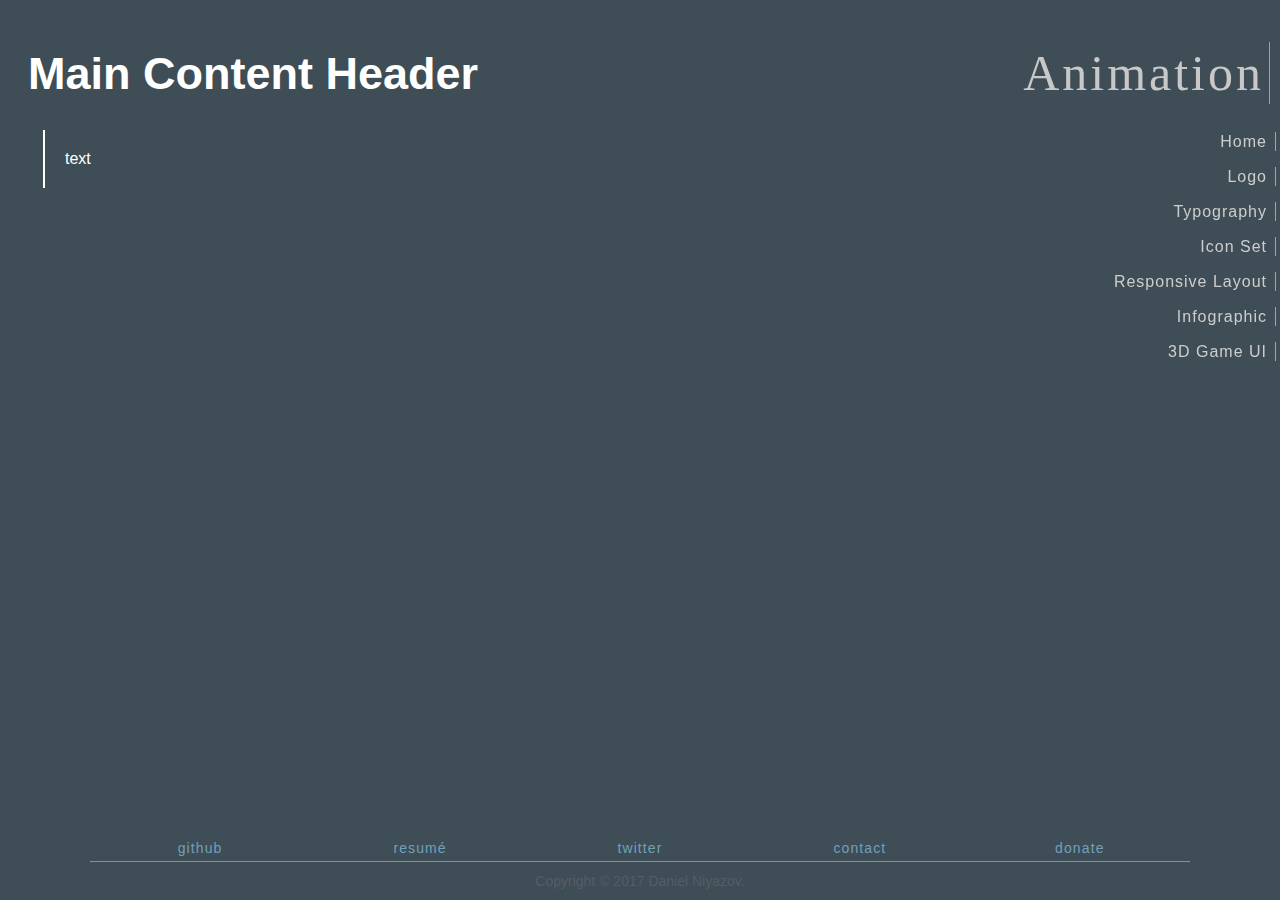
<file: animation/-index.html>
<!DOCTYPE html lang="en">
<html>
<head>
	<meta charset="utf-8">
	<link rel="stylesheet" href="../main.css">
	<title>Animation</title>
</head>

<body>
	<div id="bigTitle">
	  <h1>Animation</h1>
		<div>
			<ul id="side-nav">
				<li><a href="../">Home</a></li>
				<li><a href="../logo">Logo</a></li>
				<li><a href="../typography">Typography</a></li>
				<li><a href="../iconset">Icon Set</a></li>
				<li><a href="../responsive">Responsive Layout</a></li>
				<li><a href="../infographic">Infographic</a></li>
				<li><a href="../game">3D Game UI</a></li>
			</ul>
		</div>
	</div>
	<div class="mainContent">
		<h1>Main Content Header</h1>
		<p>text</p>
	</div>
	<div class="externalLinks">

				<div id="menuBar">
					<ul id="list-nav">
						<li><a href="https://github.com/ridn">github</a></li>
						<li><a href="https://ridn.me/resources/resume.pdf">resumé</a></li>
						<li><a href="https://twitter.com/r_idn">twitter</a></li>
						<li><a href="mailto:dan@ridn.me">contact</a></li>
						<li><a href="https://cash.me/$ridn">donate</a></li>
					</ul>
				</div>

	</div>
	<div class="footer">
		Copyright © 2017 Daniel Niyazov.
	</div>
</body>

</html>
</file>
<file: main.css>
body {
    background: #3e4d56;/*#272C35;*/
    position: relative;
    -webkit-font-smoothing: subpixel-antialiased;
    text-align: center;
    font-family: "HelveticaNeue", HelveticaNeue, Helvetica, Arial, sans-serif;
    font-weight: 100;

}
div.externalLinks  {
    position: absolute;
    bottom: 30px;
    width: 100%;
    text-align: center;
    color: #5C6370;
    font-size: 14px;
    opacity: .75;
    font-weight:300;
    letter-spacing: 1.1px;

}

div.footer {
    position: absolute;
    bottom: 3px;
    float: center;
    width: 100%;
    text-align: center;
    color: #5C6370;
    font-size: 14px;
    opacity: .75;
}

.center {
    position: relative;
    top: 40%;
	width: 80%;
    transform: translateY(-40%);
    margin: auto;
    padding-left: 0;
}

.center h1 {
    text-align: center;
    font-size: 57px;
    letter-spacing: 3px;
    font-weight: 100;
    color: #c8c8c8;
}

.center li {
    list-style: none;
    margin: -30px 0;
}

.mainContent {
    padding:10px;
    margin-left: 10px;
    right:0px;
    width:69%;
    text-align: left;
    font-weight:normal;


}
.mainContent p {
    color:#fff;
    border-left: 2px solid #fff;
    padding:20px;
    margin-left: 15px;
}
.mainContent h1 {
    color:#fff;
    font-size: 45px;
    font-weight:bold;

}
.mainContent img {
    display: block;
    margin: 0 auto;
    max-width: 720px;
    max-height: 200px;
    /*background-color: #494F57*/
}
img.full-res {
    max-height: 700px;
    width:50%;
}
img.avy {
    max-width: 100px;
    width:15%;
    display: inline;
    float: left;
    padding: 10px;
    margin: 10px;
    border-radius: 100%;

}
.mainContent a {
    text-decoration: none;
    position: relative;
    bottom: -1px;
    color: #61AEEF;
}
.spacer {
  height: 100px;
}
#menuBar {
    width: 87%;
    min-width: 350px;
    margin: 0 auto;
}
ul {
  -webkit-padding-start: 0px;
}
ul#list-nav {
    background-color: #c8c8c8;
    list-style: none;
    width: 100%;
}

ul#list-nav li a {
    text-align: center;
    border-bottom: 1px #9CA4B5 solid;
    position: relative;
    text-decoration: none;
    padding: 5px 0;
    width: 20%;
    color: #83BDDA;
    float: left;
    transition: 500ms;
}

ul#list-nav li a:hover{
    cursor: pointer;
    text-decoration: none;
    border-bottom: 1px #FF8244 solid;
/*
    padding-top: 32px;
    transition: 200ms;
*/

}

#side-nav {
    line-height: 35px;
    width: 12%;
    overflow: hidden;
    position: fixed;
    right: 2px;
    text-align: right;
    padding: 100px 2px;

    min-width: 180px;
    /*
    background-color: #084556;
    padding: 130px 2px;
    height: 100%;
    margin-top: 0;
    top:0px;
    border-left: 2px dotted #c8c8c8;*/

}

ul#side-nav li a {
    border-right: 1px #9CA4B5 solid;
    letter-spacing: 1px;
    font-weight:normal;

    text-decoration: none;
    padding: 1px 8px;
    color: #CDCDCD;
    transition: 200ms;
}

ul#side-nav li a:hover {
    cursor: pointer;
    border-right: 1px #FF8244 solid;
    padding: 5px 2px;
}

@keyframes reveal {
    0% {
        width: 1%;
    }
    88% {
        width: 25%;
    }
    89% {
        width: 100%;
    }
    90% {
        transform: translateX(-8px);
    }
    95% {
        transform: translateX(3px);
    }
    99% {
        transform: translateX(-4px);
    }
    100% {
        transform: translateX(0);
    }
}

sup {
    font-size: 9px;
    color: white;
}

#bigTitle h1 {
    /*width: 100%;*/
    border-right: 1px #FF8244 solid;
    white-space: nowrap;
    padding: 2px 5px;
    overflow: hidden;
    font-size: 50px;
    font-size: 4vw;

    letter-spacing: 3px;
    font-weight: 100;
    color: #c8c8c8;
    font-family: -apple-system-subheadline1, 'Helvetica Neue', 'Lucida Grande';
    animation-name: reveal;
    animation-duration: 750ms;
    position: fixed;
    right: 10px;
    text-align: right;
    z-index: 1;
}

#pushedContent {
    padding: 20% 15%;
    left: 0;
    -webkit-scroll-snap-coordinate: 0% 0%;

}

#pushedContent:hover {
}

#paragraphText p {
    color: #94B1BE;
}

#projects p {
    max-width: 140px;
}

table {
    margin: 0px auto;
    padding: 0px;
}

td:hover{
    border: .5px #323946 solid;
    border-radius: 6px;
    background-color: #20252E;
    box-shadow: 0px 0px 3px 0px #000;
    transition: 250ms;
}

td {
    border: 5px solid #272C35;
    border-radius: 6px;
    /* change the border-color to disguise the presence of the actual border
       left as #000 here, to show where the fake 'border' sits in relation to
       the actual border-right */
    padding: 2.5em 4.5em;
    position: relative;
    width: 140px;
    transition: 400ms;
}

td::before {
    content: '';
    background-color: #5C6370;
    position: absolute;
    left: -1%;
    top: 50%;
    bottom: 50%;
    width: 1px;
}

td::after {
    content: '';
    background-color: #5C6370;
    position: absolute;
    left: 100%;
    top: 50%;
    bottom: 50%;
    width: 1px;
}

#projectInfo h3 {
    position: absolute;
    color: #CFCFCF;
    top: 4px;
    right: 0;
    border-bottom: 1px solid #FF8244;
    padding: 0em .2em 0em 50px;
}

#projectInfo p {
    color: #999999;
    font-size: 12px;
    position: relative;
    top: 15;
    right: -5%;
}

#projectLinks {
    text-align: center;
}

#projectLinks a {
    text-decoration: none;
    font-size: 14px;
    position: relative;
    bottom: -35px;
    color: #61AEEF;
}

#projectIcon {
    position: absolute;
    top: 15px;
    left: 15px;
    width: 45px;
}

#projectTypeHeader {
    font-family: -apple-system-subheadline1, 'Helvetica Neue', 'Lucida Grande';
    font-weight: lighter;
    font-size: 40px;
    color: #dfdfdf;
}


#chevron {
  position: relative;
  opacity: 0.7;
  top: 90px;
  text-align: center;
  padding: 1px;
  left: 50%;
  margin-bottom: 1px;
  height: 2px;
  width: 50px;
  -webkit-transform: rotate(0deg);
  -moz-transform: rotate(0deg);
  -ms-transform: rotate(0deg);
  -o-transform: rotate(0deg);
  transform: rotate(0deg);

}

#chevron:hover {
  opacity: 0.5;
  transition: 250ms;
  transform: translateY(4px);

}

#chevron:before {
  content: '';
  position: absolute;
  top: 0;
  left: 0;
  height: 100%;
  width: 51%;
  background: white;
  -webkit-transform: skew(0deg, 16deg);
  -moz-transform: skew(0deg, 16deg);
  -ms-transform: skew(0deg, 16deg);
  -o-transform: skew(0deg, 16deg);
  transform: skew(0deg, 16deg);
}
#chevron:after {
  content: '';
  position: absolute;
  top: 0;
  right: 0;
  height: 100%;
  width: 50%;
  background: #c8c8c8;
  -webkit-transform: skew(0deg, -16deg);
  -moz-transform: skew(0deg, -16deg);
  -ms-transform: skew(0deg, -16deg);
  -o-transform: skew(0deg, -16deg);
  transform: skew(0deg, -16deg);
}​
#mobileNavBar {
    display: none;

}
@media all {
  #mobileNavBar {
      display: none;

  }

}
@media screen and (min-width: 1080px) {
  #bigTitle h1 {
      font-size: 50px;
  }
}
@media screen and (max-width: 670px) {
    body {
        /*background-color: #527480;*/
        margin: 0px;
    }
    #bigTitle {
        display: none;
    }
    .mainContent img {
        max-width:60%;
        margin: 0 auto;
    }
    img.avy {
        max-width: 70px;
        width:15%;
        display: block;
        float: none;
        padding: 25px;
        margin: 50 auto;
        border-radius: 100%;

    }
    .mainContent h1 {
        width:95%;
        margin: 0 auto;

        margin-top: 50px;
        margin-bottom: .67em;
        font-size: 32px;
        font-size: 8vw;
    }
    .mainContent {
        width: 90%;
        margin: 0 auto;
        margin-top : 0px;

    }
    .mainContent p {
        margin: 0 auto;
    }
    #mobileNavBar {
        display:block;
        width:100%;
        position: fixed;
        background-color: #1f1f1f;/*#527480;*/
        margin: 0;
        padding:0px;
        z-index: 1;

    }
    #mobileNavTitle {
        display: inline-block;
        width:80%;
        color:#fff;
        font-weight:bold;
    }
    #navOpen {
        position: absolute;
        width: 36px;
        left :14px;
        top:7px;
    }

    #side-nav {
        background-color: rgba(31, 31, 31, .99);/*#1f1f1f;*/
        line-height: 35px;
        width: 80%;
        overflow: hidden;
        position: fixed;
        text-align: left;
        padding: 60px 2px;
        float:left;
        left:0px;
        display:none;

        min-width: 180px;
        top:0px;
        height:100%;
        transform: translateX(-100%);
        /*animation: nav-enter 250ms linear 0ms 1 forwards;*/

    }
    ul#side-nav li {
        width:90%;
        border-bottom: 1px solid rgba(200, 200, 200, .5);
    }

    ul#side-nav li a {
        letter-spacing: 1px;
        font-weight:normal;
        border: 0px;

        text-decoration: none;
        padding: 1px 8px;
        color: #CDCDCD;
        transition: 200ms;
    }

    @keyframes nav-enter {
        0% {
            transform: translateX(-100%);
        }

        100% {
            transform: translateX(0px);
        }
    }

}
</file>
<file: animation/style/animation.css>
.gwd-p-pcgd {
  position: relative;
  top: 14px;
  width: 214px;
  transform-origin: 398.5px 54px 0px;
  font-family: Roboto;
  font-size: 72px;
}
.gwd-p-sxkg {
  left: 195px;
  top: -50px;
  transform-style: preserve-3d;
  transform: translate3d(0px, 0px, 0px);
  color: rgba(255, 255, 255, 0);
}
.gwd-p-1xrl {}
.gwd-p-1uig {
  left: 245px;
  top: -50px;
  transform-style: preserve-3d;
  transform: translate3d(0px, 0px, 0px);
  color: rgba(255, 255, 255, 0);
}
.gwd-p-28y2 {
  left: 54px;
  top: -50px;
  color: rgba(255, 255, 255, 0);
  transform-style: preserve-3d;
  transform: translate3d(0px, 0px, 0px);
}
@keyframes gwd-gen-z2qzgwdanimation_gwd-keyframes {
  0% {
  color: rgba(255, 255, 255, 0);
    transform: translate3d(0px, 0px, 0px);
    animation-timing-function: ease-out;
  }
  100% {
  color: rgba(255, 255, 255, 255);
    transform: translate3d(1px, 64px, 0px);
    animation-timing-function: linear;
  }
}
.htmlNoPages .gwd-gen-z2qzgwdanimation {
  animation: gwd-gen-z2qzgwdanimation_gwd-keyframes 0.5s linear 0s 1 normal forwards;
}
@keyframes gwd-gen-1g0ygwdanimation_gwd-keyframes {
  0% {
    transform: translate3d(0px, 0px, 0px);
  color: rgba(255, 255, 255, 0);
    animation-timing-function: ease;
  }
  100% {
    transform: translate3d(1px, 63px, 0px);
  color: rgba(255, 255, 255, 255);
    animation-timing-function: linear;
  }
}
.htmlNoPages .gwd-gen-1g0ygwdanimation {
  animation: gwd-gen-1g0ygwdanimation_gwd-keyframes 0.5s linear 0.081s 1 normal forwards;
}
@keyframes gwd-gen-16j9gwdanimation_gwd-keyframes {
  0% {
    transform: translate3d(0px, 0px, 0px);
  color: rgba(255, 255, 255, 0);
    animation-timing-function: ease;
  }
  100% {
    transform: translate3d(2px, 63px, 0px);
  color: rgba(255, 255, 255, 255);
    animation-timing-function: linear;
  }
}
.htmlNoPages .gwd-gen-16j9gwdanimation {
  animation: gwd-gen-16j9gwdanimation_gwd-keyframes 0.5s linear 0.2s 1 normal forwards;
}
.gwd-p-t70a {
  position:relative;
  left: 55px;
  top: 168px;
  color: rgba(255, 255, 255, 0);
  transform-style: preserve-3d;
  transform: translate3d(0px, 0px, 0px);
}
@keyframes gwd-gen-73epgwdanimation_gwd-keyframes {
  0% {
  color: rgba(255, 255, 255, 0);
    transform: translate3d(0px, 0px, 0px);
    animation-timing-function: ease-in-out;
    opacity: 0.0;
  }
  100% {
  color: rgba(255, 255, 255, 255);
    transform: translate3d(0px, -67px, 0px);
    animation-timing-function: linear;
    border-left: 2px solid #fff;
    opacity: 1.0;

  }
}
@keyframes images {
  0% {
  color: rgba(255, 255, 255, 0);
    transform: translate3d(0px, 0px, 0px);
    animation-timing-function: ease-in-out;
    opacity: 0.0;
  }
  100% {
  color: rgba(255, 255, 255, 255);
    transform: translate3d(0px, -67px, 0px);
    animation-timing-function: linear;
    opacity: 1.0;

  }
}
.htmlNoPages .gwd-gen-73epgwdanimation {
  animation: gwd-gen-73epgwdanimation_gwd-keyframes 0.288s linear 0.612s 1 normal forwards;
}
.images {
  animation: images 0.288s linear 0.612s 1 normal forwards;
  margin: 0 auto;
  width: 70%;
}
.mainContent p#animated {
    color:rgba(255, 255, 255, 0);
    border-left: 2px solid rgba(255, 255, 255, 0);
    padding:20px;
    margin-left: 15px;
    margin-bottom: 100px;
}
.mainContent h1 {
    color:rgba(255, 255, 255, 0);
    font-size: 45px;
    font-weight:bold;
    float:left;
    margin-bottom: -111px;
}
.mainContent img {
  display: inline-block;
  margin: 0 auto;
  max-height: 400px;
  max-width: 200px;



}
@keyframes blink {
    0% {
        border-right: 1px #FF8244 solid;
    }
    50% {
        border-right: 1px  rgba(255, 130, 66, 0) solid;
    }
    100% {
        border-right: 1px #FF8244 solid;
    }
}
p.blinker{
    width: 245px;
    position: relative;
    border-right: 1px rgba(255, 130, 66, 0) solid;
    border-left: 0px;
    padding: 5px 0px 5px 5px;
    margin: 0 auto;
    top:67px;
    color:transparent;
    animation: blink 1s linear 1050ms infinite forwards, images 0.288s linear 0.612s 1 normal forwards;

}
.lil-gif {
    max-width: 200px;
    opacity: 0.0;
    animation: images 0.288s linear 0.612s 1 normal forwards;
    padding:25px;
}
</file>
<file: responsive/extra/main.css>
body {
    background: #BBC8CC;
    position: relative;
    -webkit-font-smoothing: subpixel-antialiased;
    text-align: center;
    font-family: "HelveticaNeue", HelveticaNeue, Helvetica, Arial, sans-serif;
    font-weight: 100;

}
div.externalLinks  {
    position: absolute;
    bottom: 30px;
    width: 100%;
    text-align: center;
    color: #fff;
    font-size: 14px;
    opacity: .75;
    font-weight:300;
    letter-spacing: 1.1px;

}

div.footer {
    position: absolute;
    bottom: 3px;
    float: center;
    width: 100%;
    text-align: center;
    color: #5C6370;
    font-size: 14px;
    opacity: .75;
}

#bigTitle {
    font-size: 40px;
    font-size: 3vw;
    text-align: left;
    margin-left: 50px;
}
.menuBar {
    width: 87%;
    min-width: 350px;
    margin: 0 auto;
}
ul {
  -webkit-padding-start: 0px;
}
ul#list-nav {
    background-color: #c8c8c8;
    list-style: none;
    width: 100%;
}

ul#list-nav li a {
    text-align: center;
    border-bottom: 2px #565D67 solid;
    position: relative;
    text-decoration: none;
    padding: 5px 0;
    width: 20%;
    color: #324851;
    float: left;
    transition: 500ms;
}

ul#list-nav li a:hover{
    cursor: pointer;
    text-decoration: none;
    border-bottom: 2px #B90508 solid;
/*
    padding-top: 32px;
    transition: 200ms;
*/

}

.topbar {
    width:100%;
}

ul#side-nav {
    width:99%;
    list-style: none;
    margin: 0 auto;

}
ul#side-nav li a {
    text-align: center;
    letter-spacing: 1px;
    font-weight:lighter;
    border-bottom: 1px #636873 solid;
    position: relative;
    text-decoration: none;
    padding: 5px 0;
    width: 20%;
    color: #fff;
    float: left;
    background-color:#000;
    transition: 200ms;
}

ul#side-nav li a:hover {
    cursor: pointer;
    text-decoration: none;
    border-bottom: 1px #FF8244 solid;
}

.content {
    width: 87%;
    padding: 0px 0px 0px 0px;
    margin: 0 auto;
    -webkit-column-count: 3; /* Chrome, Safari, Opera */
    -moz-column-count: 3; /* Firefox */
    column-count: 3;
    -webkit-column-gap: 30px; /* Chrome, Safari, Opera */
    -moz-column-gap: 30px; /* Firefox */
    column-gap: 30px;
    -webkit-column-rule: 1px solid #636873; /* Chrome, Safari, Opera */
    -moz-column-rule: 1px solid #636873; /* Firefox */
    column-rule: 1px solid #636873;
    transition: 200ms;
    text-indent: 30px;
    padding-bottom: 115px;
}
.content p {
    text-align: left;
    color: #262E33
}

.byline {
    column-span: all;
    color: #5C6370;
    font-size: 14px;
    opacity: .75;
    font-style: italic;
    font-family: Arial;
    text-indent: 0px;
}

#mobileNavBar {
    display: none;

}

@media screen and (max-width: 1080px) {

  .content {
      -webkit-column-count: 2; /* Chrome, Safari, Opera */
      -moz-column-count: 2; /* Firefox */
      column-count: 2;
      transition: 200ms;

  }
}
@media screen and (max-width: 670px) {
    #bigTitle {
        font-size: 20px;
        text-align: center;
        margin: 0 auto;
        display: none;
    }

    #mobileNavBar {
        display:block;
        width:100%;
        background-color: #1f1f1f;/*#527480;*/
        margin: 0 auto;
        padding:0px;
        z-index: 1;

    }
    .content {
        -webkit-column-count: 1; /* Chrome, Safari, Opera */
        -moz-column-count: 1; /* Firefox */
        column-count: 1;
        transition: 200ms;

    }
    #mobileNavTitle {
        display: inline-block;
        width:80%;
        color:#fff;
        font-weight:bold;
    }
    #navOpen {
        position: absolute;
        width: 36px;
        left :14px;
        top:7px;
    }
    .toolbar {
      width: 100%;
    }
    ul#side-nav {
      width: 100%;
    }

    #side-nav {
        background-color: rgba(31, 31, 31, .99);/*#1f1f1f;*/
        line-height: 35px;
        width: 100%;
        text-align: left;
        padding: 0;
        left:0px;
        display:none;

        min-width: 180px;
        top:0px;
        height:230px;
        transform: translateY(-200%);
        float:left;


        /*animation: nav-enter 250ms linear 0ms 1 forwards;*/

    }

    ul#side-nav li a {
        background-color: transparent;
        letter-spacing: 1px;
        font-weight:normal;
        padding-left: 6px;
        text-align: left;

        text-decoration: none;
        transition: 200ms;
        width:99%;
        border-bottom: 1px solid #A1A1A1;
    }

    @keyframes nav-enter {
        0% {
            transform: translateY(-100%);
            opacity: 0;
        }

        100% {
            transform: translateY(0px);
            opacity: 1.0;
        }
    }

}
@media screen and (min-width: 1500px) {
    #bigTitle {
        font-size: 45px;
    }
}
</file>
